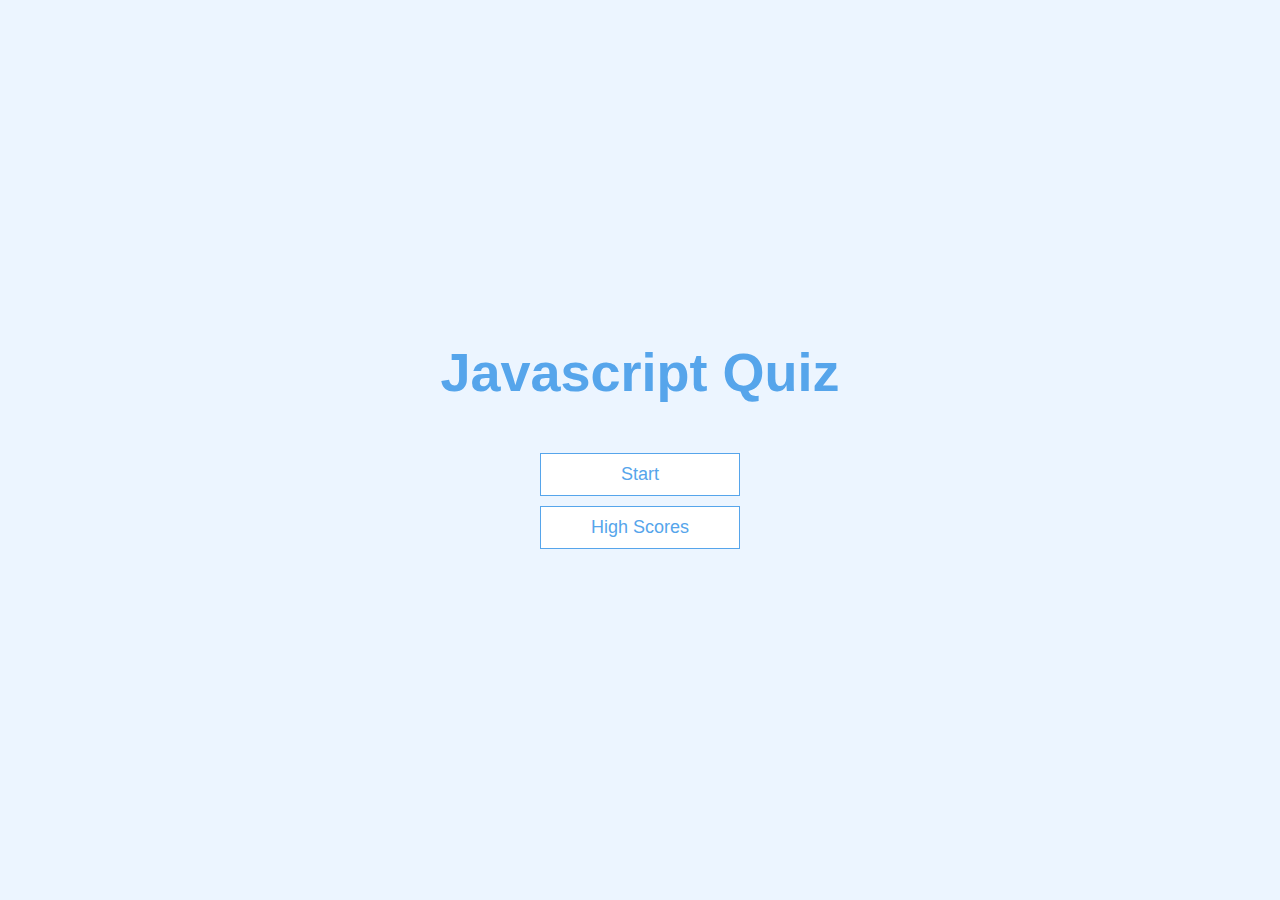
<file: index.html>
<!DOCTYPE html>
<html lang="en">
<head>
    <meta charset="UTF-8">
    <meta name="viewport" content="width=device-width, initial-scale=1.0">
    <title>Quick Quiz</title>
    <link rel="stylesheet" href="CSS/app.css">
</head>
<body>
    <div class="container">
       <div id="home" class="flex-center flex-column">
           <h1>Javascript Quiz</h1>
           <a class="btn" href="quiz.html">Start</a>
           <a class="btn" href="highscores.html">High Scores</a>
       </div>
    </div>

</body>
</html>
</file>
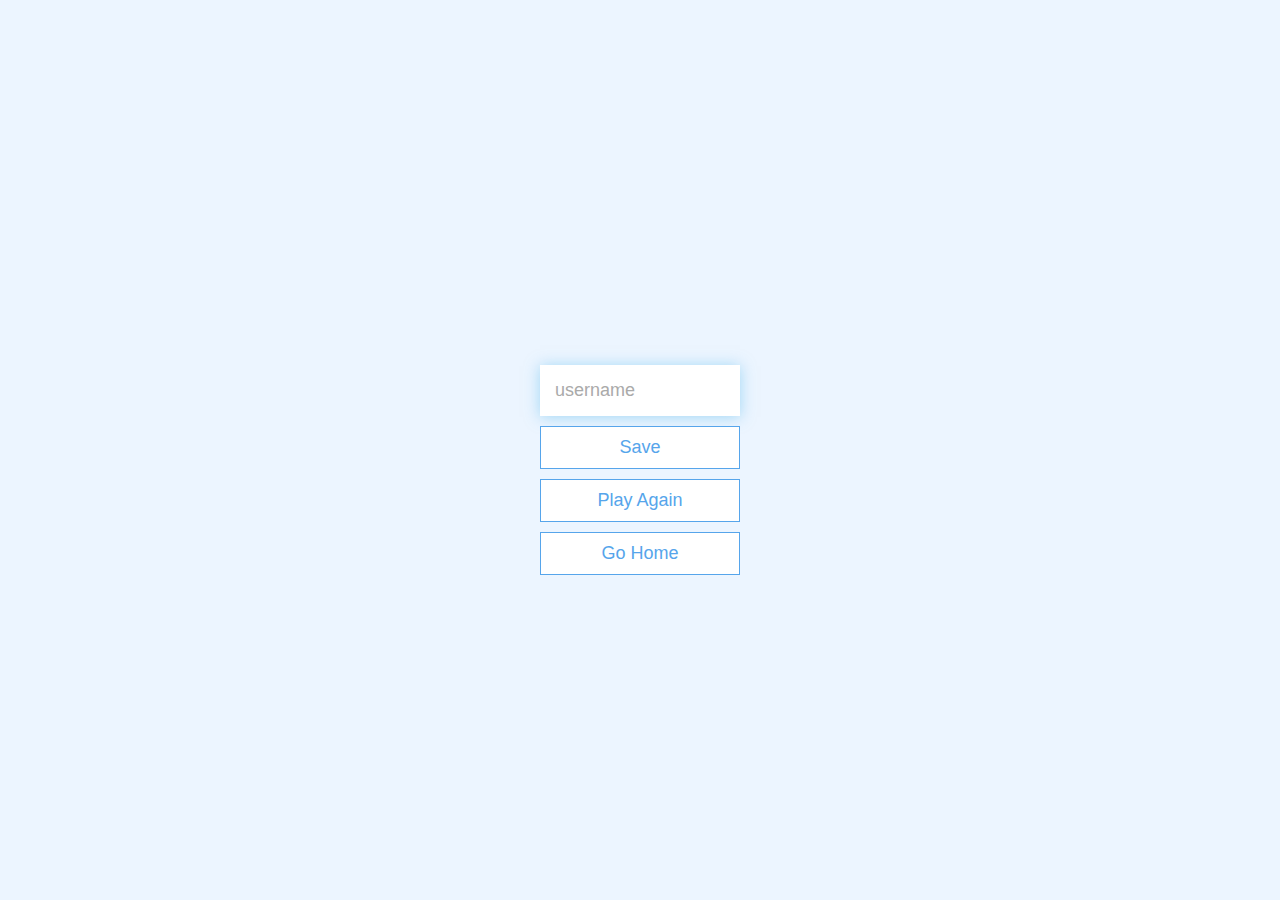
<file: end.html>
<!DOCTYPE html>
<html lang="en">
  <head>
    <meta charset="UTF-8" />
    <meta name="viewport" content="width=device-width, initial-scale=1.0" />
    <meta http-equiv="X-UA-Compatible" content="ie=edge" />
    <title>Congrats!</title>
    <link rel="stylesheet" href="CSS/app.css" />
  </head>
  <body>
    <div class="container">
        <div id="end" class="flex-center flex-column">
          <h1 id="finalScore"></h1>
          <form>
            <input
              type="text"
              name="username"
              id="username"
              placeholder="username"
            />
            <button
              type="submit"
              class="btn"
              id="saveScoreBtn"
              onclick="saveHighScore(event)"
              disabled
            >
              Save
            </button>
          </form>
          <a class="btn" href="quiz.html">Play Again</a>
          <a class="btn" href="index.html">Go Home</a>
        </div>
      </div>
    <script src="JS/end.js"></script>
  </body>
</html>
</file>
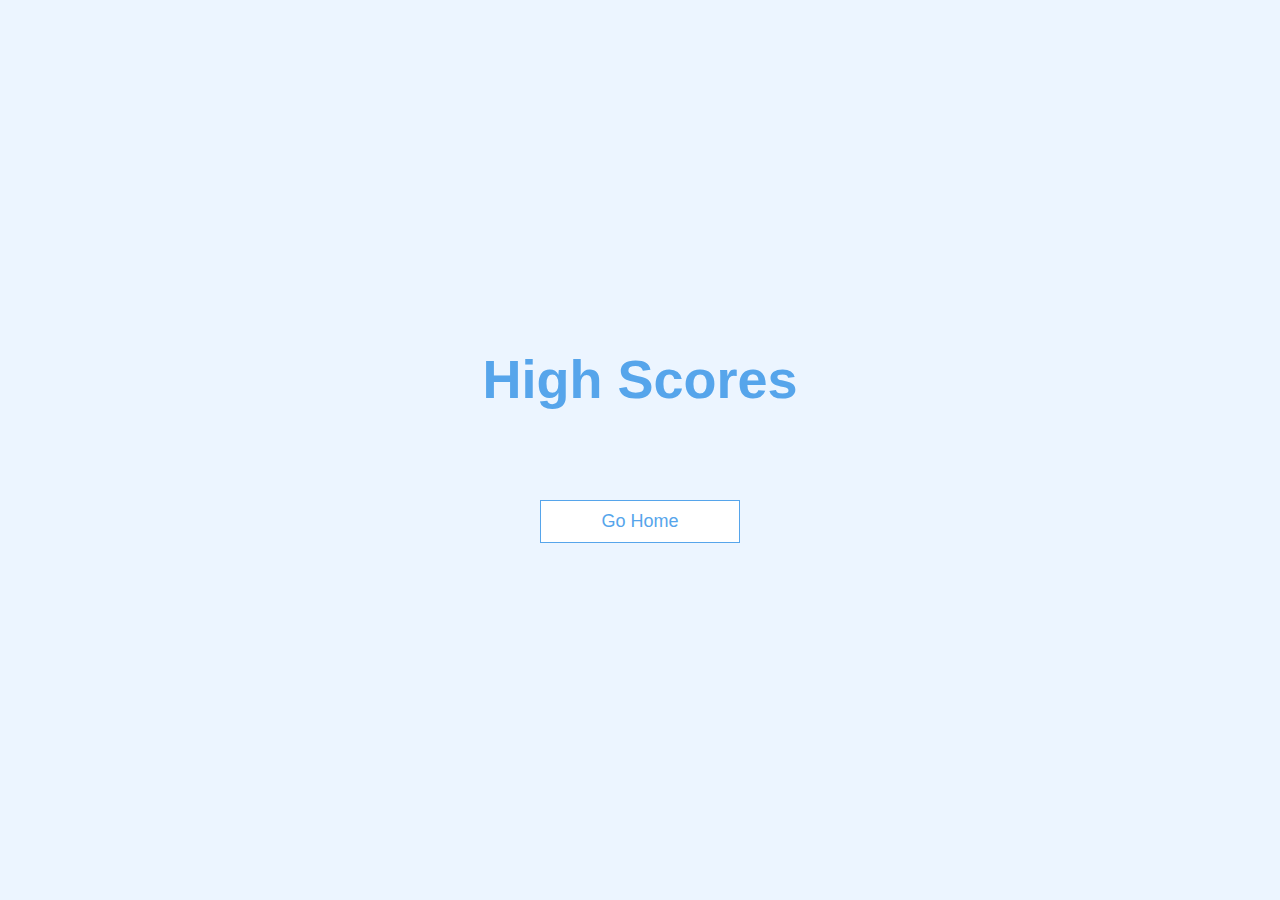
<file: highscores.html>
<!DOCTYPE html>
<html lang="en">
  <head>
    <meta charset="UTF-8" />
    <meta name="viewport" content="width=device-width, initial-scale=1.0" />
    <meta http-equiv="X-UA-Compatible" content="ie=edge" />
    <title>High Scores</title>
    <link rel="stylesheet" href="CSS/app.css" />
    <link rel="stylesheet" href="CSS/highscores.css" />
  </head>
  <body>
    <div class="container">
      <div id="highScores" class="flex-center flex-column">
        <h1 id="finalScore">High Scores</h1>
        <ul id="highScoresList"></ul>
        <a class="btn" href="index.html">Go Home</a>
      </div>
    </div>
    <script src="JS/highscores.js"></script>
  </body>
</html>
</file>
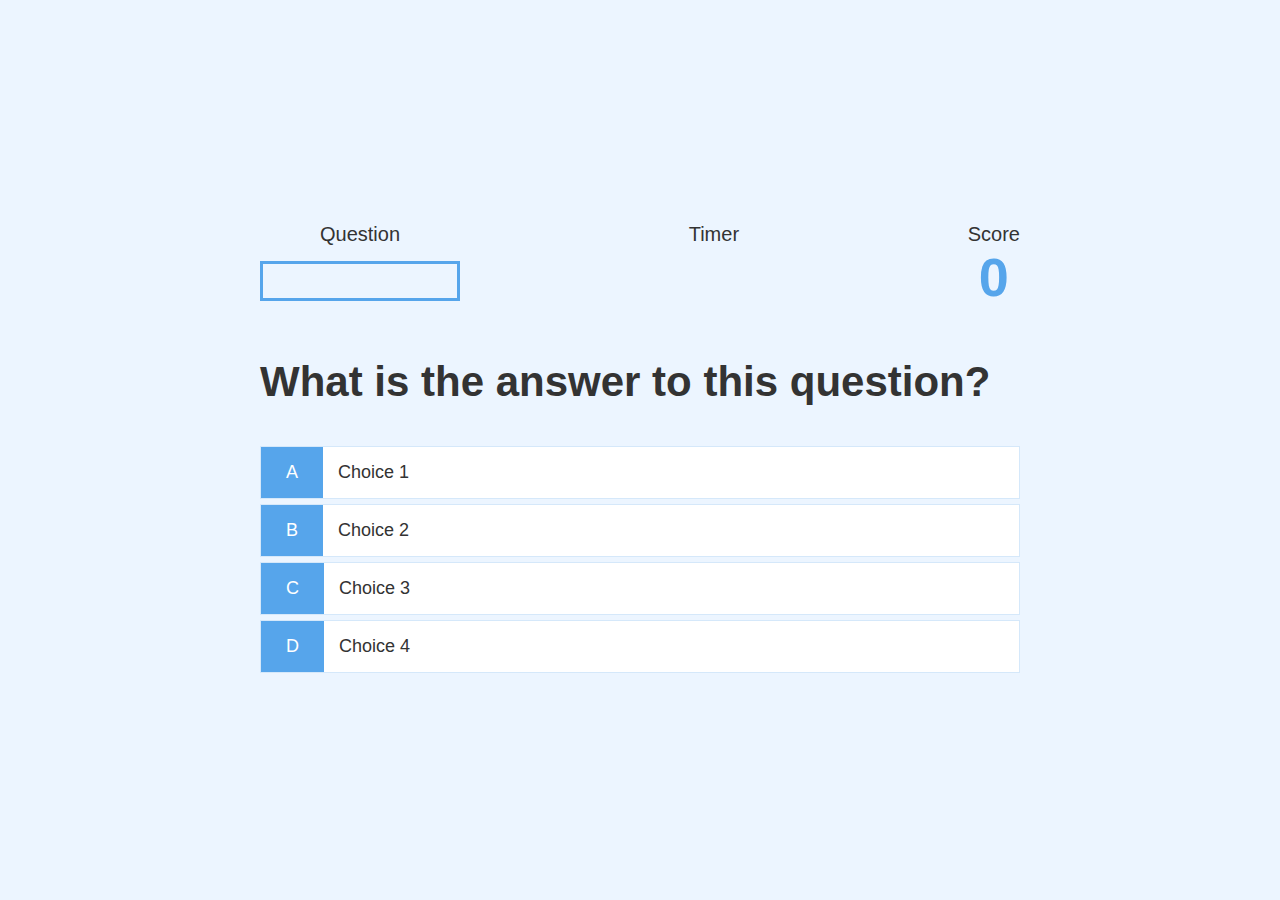
<file: quiz.html>
<!DOCTYPE html>
<html lang="en">
<head>
    <meta charset="UTF-8">
    <meta name="viewport" content="width=device-width, initial-scale=1.0">
   
    <link rel="stylesheet" href="CSS/app.css">
    <link rel="stylesheet" href="CSS/quiz.css">
    <title>How Well Do You Know Javascript?</title>
    
</head>
<body>
    <div class="container">
        <div id="game" class="justify-center flex-column">

            <div id="hud">
              <div id="hud-item">
                <p id="progressText" class="hud-prefix">
                  Question
                </p>
                <div id="progressBar">
                  <div id="progressBarFull"></div>
                </div>
              </div>
              <div id="hud-item">
                <p class="hud-prefix">
                  Timer
                </p>
                <h1 class="hud-main-text" id="countdown">
                  <!-- 10:00 -->
                </h1>
              </div>
              <div id="hud-item">
                <p class="hud-prefix">
                  Score
                </p>
                <h1 class="hud-main-text" id="score">
                  0
                </h1>
              </div>
            </div>
            <h2 id="question">What is the answer to this question?</h2>
            <div class="choice-container">
                <p class="choice-prefix">A</p>
                <p class="choice-text" data-number="1">Choice 1 </p>
            </div>
            <div class="choice-container">
                <p class="choice-prefix">B</p>
                <p class="choice-text" data-number="2">Choice 2</p>
            </div>
            <div class="choice-container">
                <p class="choice-prefix">C</p>
                <p class="choice-text" data-number="3">Choice 3</p>
            </div>
            <div class="choice-container">
                <p class="choice-prefix">D</p>
                <p class="choice-text" data-number="4">Choice 4</p>
            </div>
        </div>
    </div>
    <script src="JS/quiz.js"></script>  
</body>
</html>
</file>
<file: CSS/app.css>
:root {
    background-color: #ecf5ff;
    font-size: 62.5%;
}

* {
    box-sizing: border-box;
    font-family: Arial, Helvetica, sans-serif;
    margin: 0;
    padding: 0;
    color: #333;
}

h1,
h2,
h3,
h4 {
margin-bottom: 1rem;
}

h1 {
    font-size: 5.4rem;
    color: #56a5eb;
    margin-bottom: 5rem;
}

h1 > span {
    font-size: 2.4rem;
    font-weight: 500;
}

h2 {
    font-size: 4.2rem;
    margin-bottom: 4rem;
    font-weight: 700;
}

h3 {
    font-size: 2.8rem;
    font-weight: 500;
}

/* utilities */
.container {
    width: 100vw;
    height: 100vh;
    display: flex;
    justify-content: center;
    align-items: center;
    max-width: 80rem;
    margin: 0 auto;
    padding: 2rem;
}

.container > * {
    width: 100%;
}

.flex-column {
    display: flex;
    flex-direction: column;
}

.flex-center {
    justify-content: center;
    align-items: center;
}

.justify-center {
    justify-content: center;
}

.text-center {
    text-align: center;
}

.hidden {
    display: none;
}

/* Buttons */

.btn {
    font-size: 1.8rem;
    padding: 1rem 0;
    width: 20rem;
    text-align: center;
    border: 0.1rem solid #56a5eb;
    margin-bottom: 1rem;
    text-decoration: none;
    color: #56a5eb;
    background-color: white;
}

.btn:hover {
    cursor: pointer;
    box-shadow: 0 0.4rem 1.4rem rgba(86, 185, 235, 0.5);
    transform: translateY(-0.1rem);
    transition: transform 150ms;

}

.btn[disabled]:hover {
    cursor: not-allowed;
    box-shadow: none;
    transform: none;
    
}

/* FORMS */
form {
    width: 100%;
    display: flex;
    flex-direction: column;
    align-items: center;
  }
  
  input {
    margin-bottom: 1rem;
    width: 20rem;
    padding: 1.5rem;
    font-size: 1.8rem;
    border: none;
    box-shadow: 0 0.1rem 1.4rem 0 rgba(86, 185, 235, 0.5);
  }
  
  input::placeholder {
    color: #aaa;
  }
</file>
<file: CSS/highscores.css>
#highScoresList {
    list-style: none;
    padding-left: 0;
    margin-bottom: 4rem;
  }
  
  .high-score {
    font-size: 2.8rem;
    margin-bottom: 0.5rem;
  }
  
  .high-score:hover {
    transform: scale(1.025);
  }
</file>
<file: CSS/quiz.css>
.choice-container {
    display: flex;
    margin-bottom: 0.5rem;
    width: 100%;
    font-size: 1.8rem;
    border: 0.1rem solid rgba(86, 165, 235, 0.25);
    background-color: white;
}

.choice-container:hover {
    cursor: pointer;
    box-shadow: 0 0.4rem 1.4rem rgba(86, 185, 235, 0.5);
    transform: translateY(-0.1rem);
    transition: transform 150ms;
}

.choice-prefix {
    padding: 1.5rem 2.5rem;
    background-color: #56a5eb;
    color: white;
}

.choice-text {
    padding: 1.5rem;
    width: 100%;
}

.correct {
    background-color: #28a745;

}

.incorrect {
    background-color: #dc3545;
}

/* HUD */

#hud {
    display: flex;
    justify-content: space-between;
  }
  
  .hud-prefix {
    text-align: center;
    font-size: 2rem;
  }
  
  .hud-main-text {
    text-align: center;
  }
/* Progress Bar Styling */

#progressBar {
    width: 20rem;
    height: 4rem;
    border: 0.3rem solid #56a5eb;
    margin-top: 1.5rem;
  }
  
#progressBarFull {
    height: 3.4rem;
    background-color: #56a5eb;
    width: 0%;
  }
</file>
